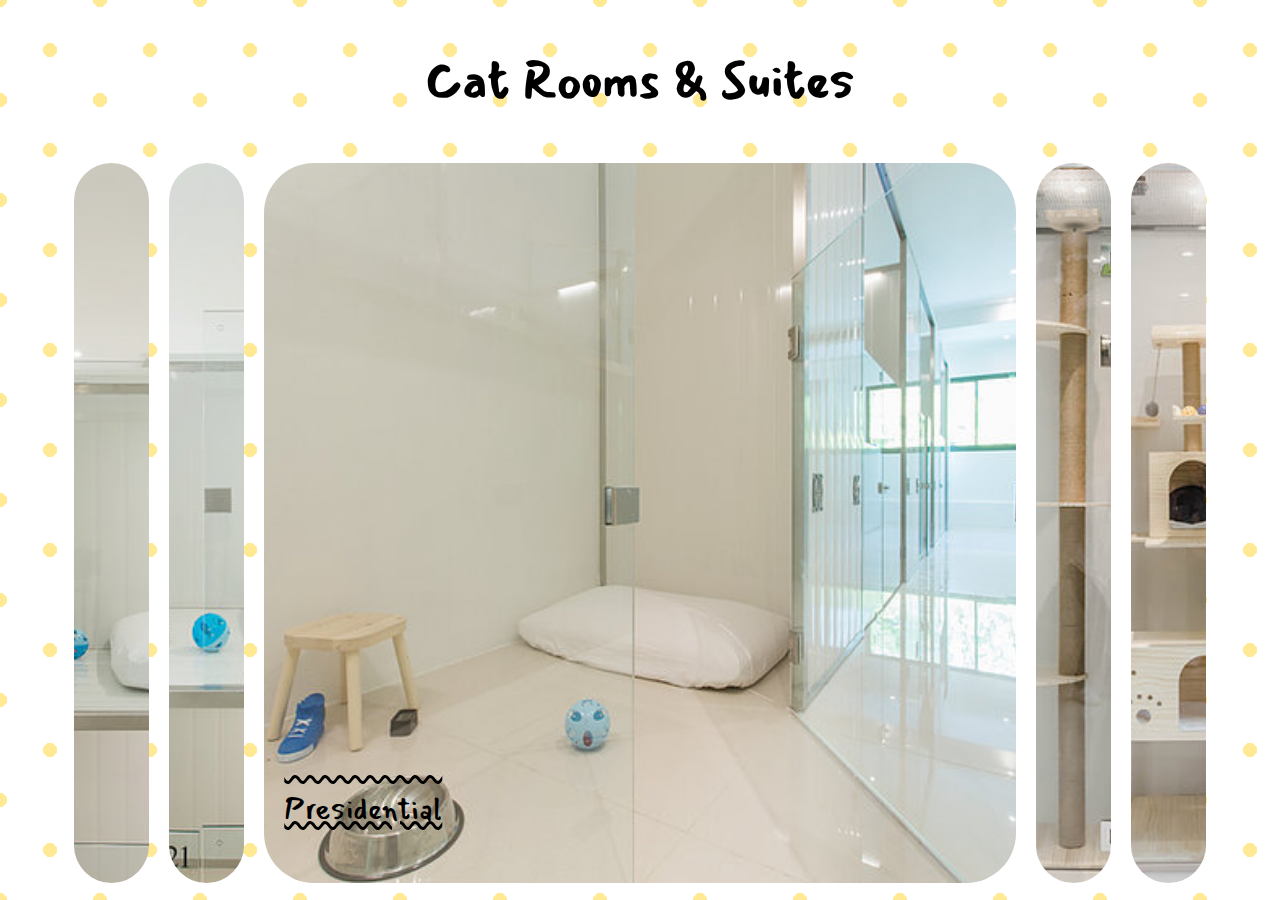
<file: 01-Expanding-Cards/index.html>
<!DOCTYPE html>
<html lang="en">

<head>
  <meta charset="UTF-8">
  <meta http-equiv="X-UA-Compatible" content="IE=edge">
  <meta name="viewport" content="width=device-width, initial-scale=1.0">
  <link rel="icon" href="images/cat.png">
  <link rel="stylesheet" href="https://cdnjs.cloudflare.com/ajax/libs/font-awesome/5.15.2/css/all.min.css">
  <link rel="stylesheet" href="styles.css">
  <title>Pet Hotel</title>

</head>

<body>
  <h1>Cat Rooms & Suites</h1>
  <div class="container">
    <div class="panel" style="background-image: url('images/standard.jpg');">
      <h3>Standard</h3>
    </div>
    <div class="panel" style="background-image: url('images/deluxe.jpg');">
      <h3>Deluxe</h3>
    </div>
    <div class="panel active" style="background-image: url('images/presidential_suite.jpg');">
      <h3>Presidential</h3>
    </div>
    <div class="panel" style="background-image: url('images/standard_cat.jpg');">
      <h3>Standard Tree</h3>
    </div>
    <div class="panel" style="background-image: url('images/junior_suite_cat.jpg');">
      <h3>Deluxe Tree</h3>
    </div>
  </div>

  <script src="script.js"></script>
</body>

</html>
</file>
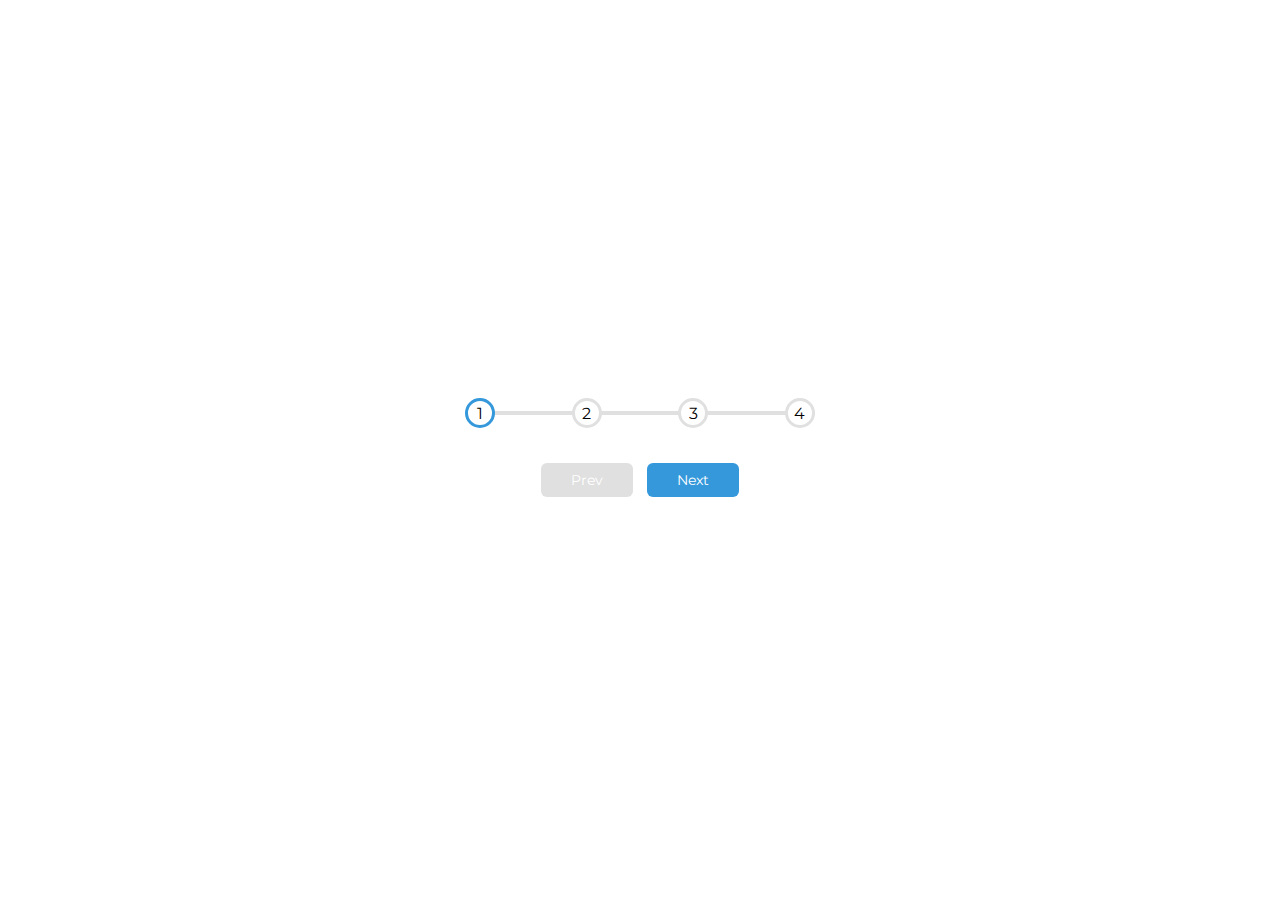
<file: 02-Progress-Steps/index.html>
<!DOCTYPE html>
<html lang="en">

<head>
  <meta charset="UTF-8">
  <meta http-equiv="X-UA-Compatible" content="IE=edge">
  <meta name="viewport" content="width=device-width, initial-scale=1.0">
  <link rel="stylesheet" href="https://cdnjs.cloudflare.com/ajax/libs/font-awesome/5.15.2/css/all.min.css">
  <link rel="stylesheet" href="styles.css">
  <title>Progress Steps</title>

</head>

<body>

  <div class="container">
    <div class="progress-container">
      <div class="progress" id="progress"></div>
      <div class="circle active">1</div>
      <div class="circle">2</div>
      <div class="circle">3</div>
      <div class="circle">4</div>
    </div>

    <button class="btn" id="prev" disabled>Prev</button>
    <button class="btn" id="next">Next</button>
  </div>

  <script src="script.js"></script>
</body>

</html>
</file>
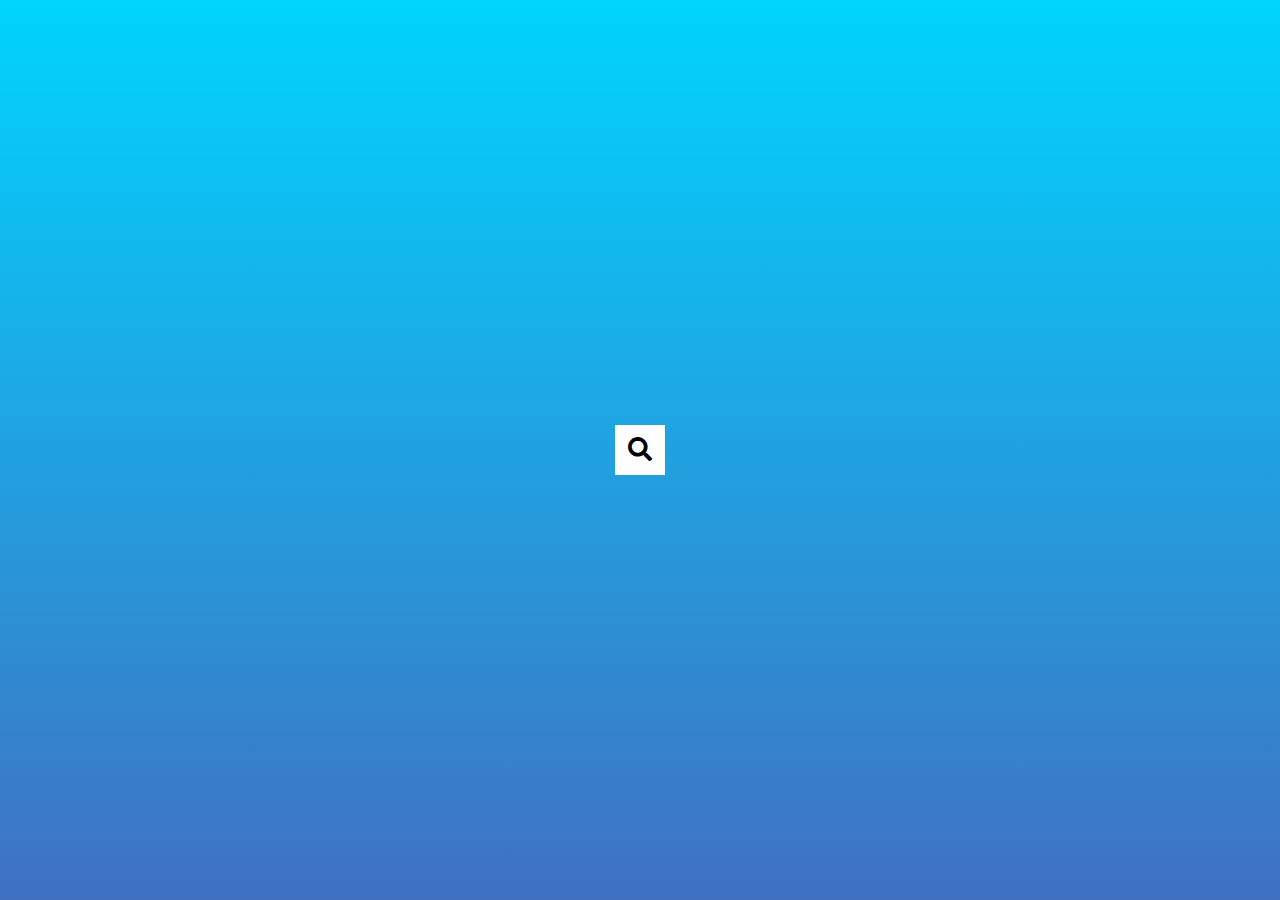
<file: 04-Hidden-Search-Widget/index.html>
<!DOCTYPE html>
<html lang="en">

<head>
  <meta charset="UTF-8">
  <meta http-equiv="X-UA-Compatible" content="IE=edge">
  <meta name="viewport" content="width=device-width, initial-scale=1.0">
  <link rel="stylesheet" href="https://cdnjs.cloudflare.com/ajax/libs/font-awesome/5.15.2/css/all.min.css">
  <link rel="stylesheet" href="styles.css">
  <title>Hidden Search</title>

</head>

<body>
  <div class="search">
    <input type="text" class="input" placeholder="Search ...">
    <button class="btn">
      <i class="fas fa-search"></i>
    </button>
  </div>

  <script src="script.js"></script>
</body>

</html>
</file>
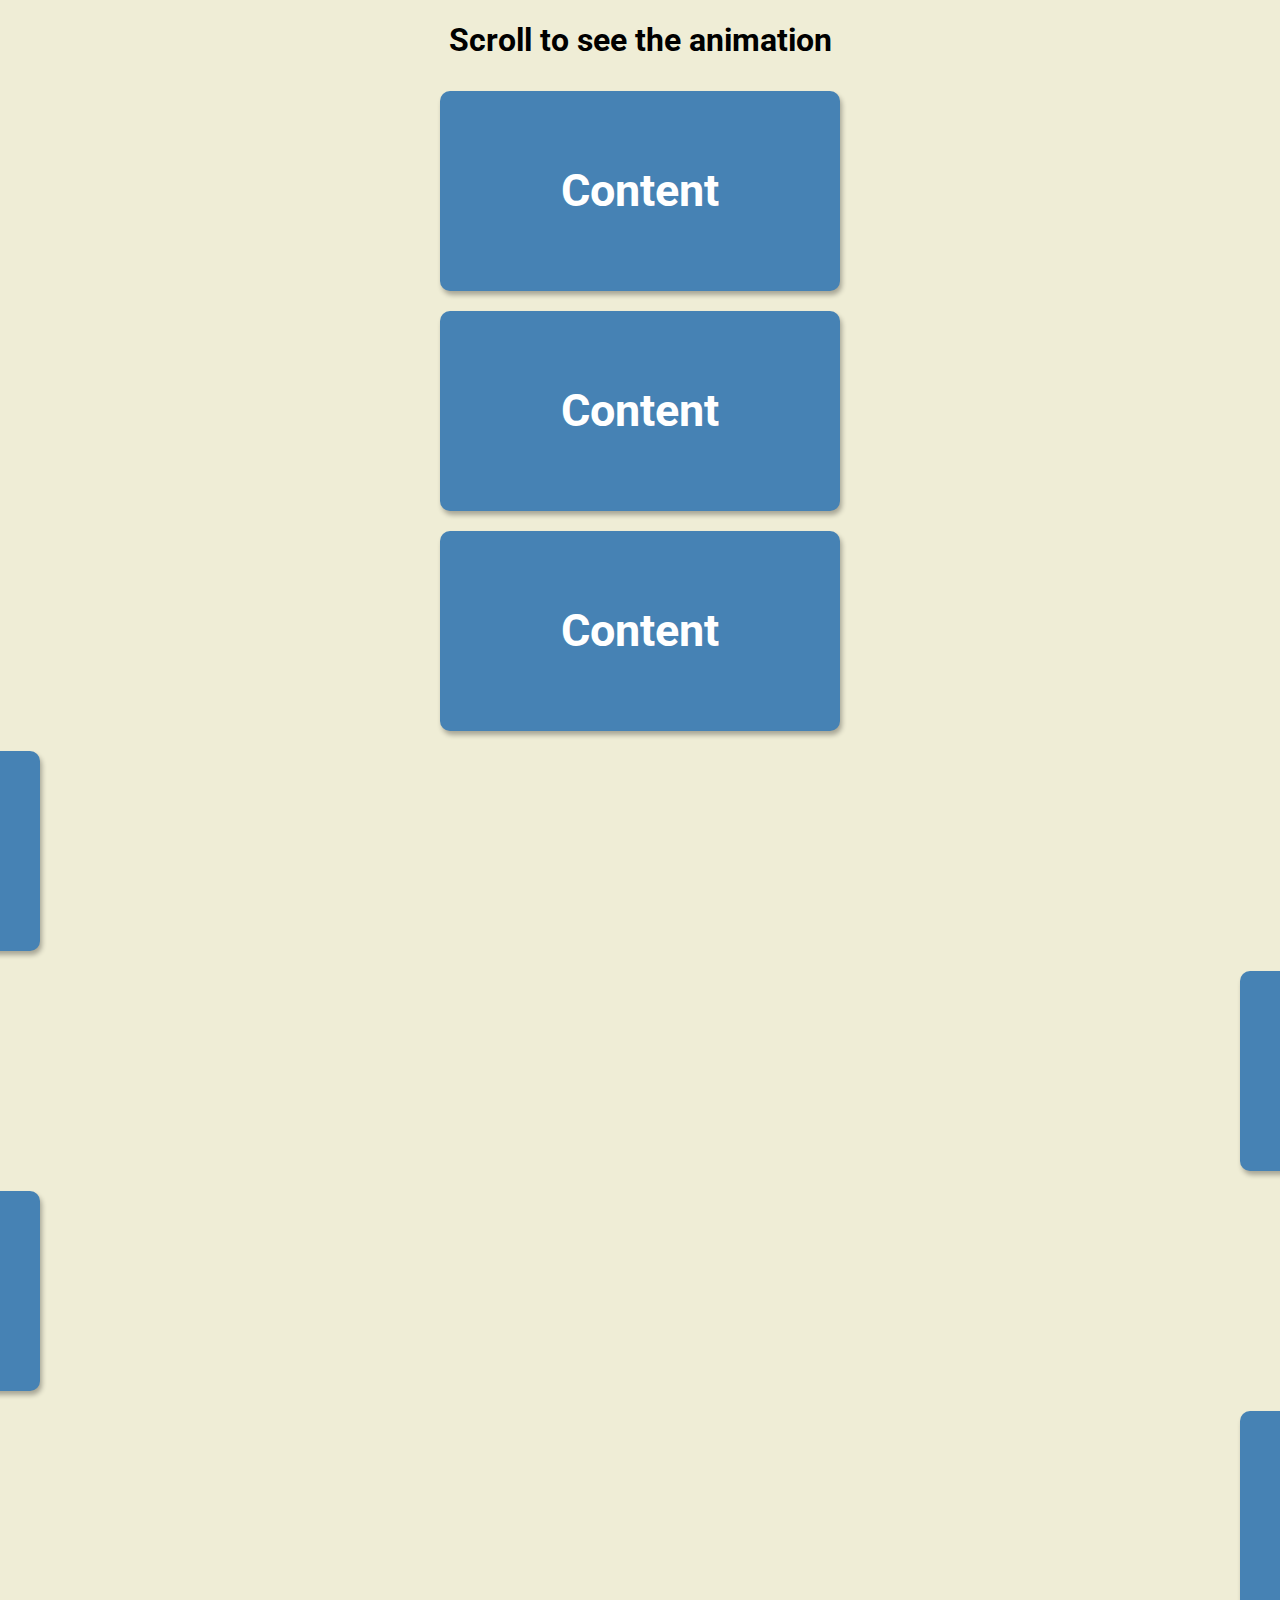
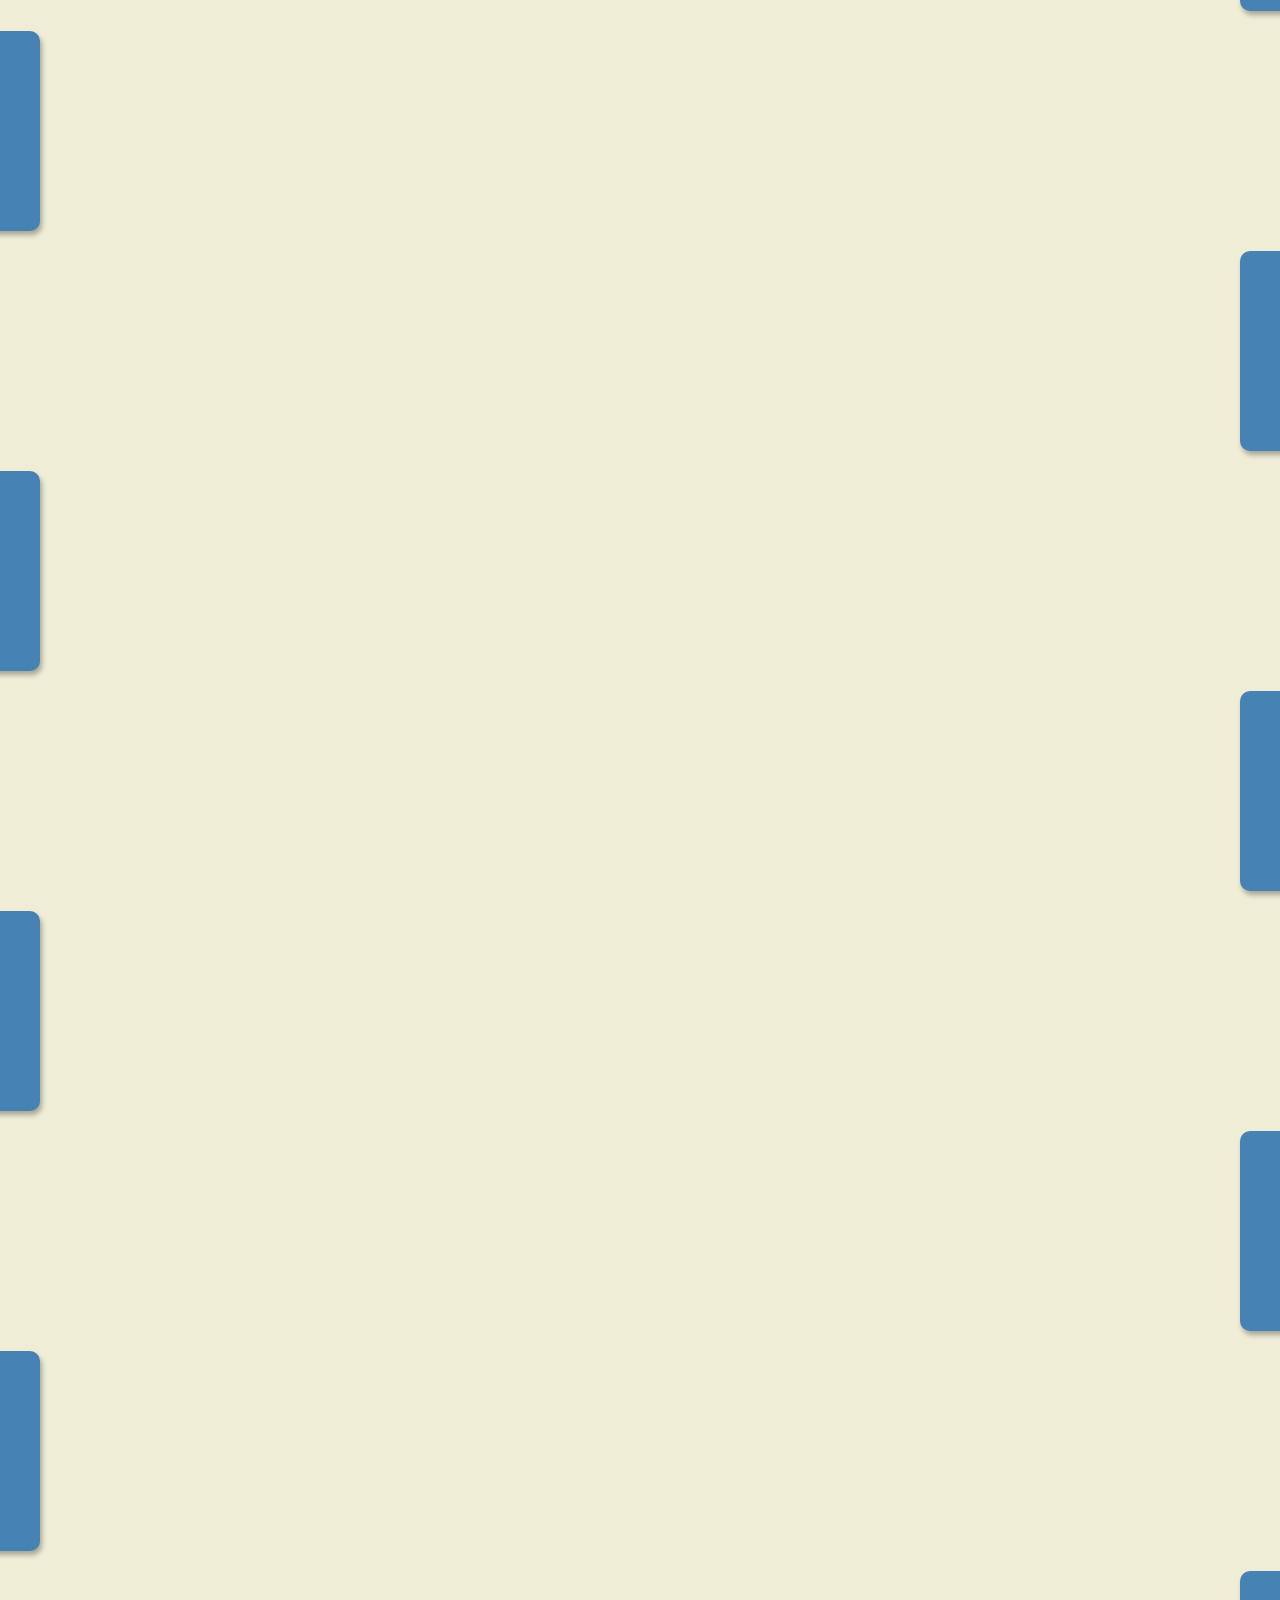
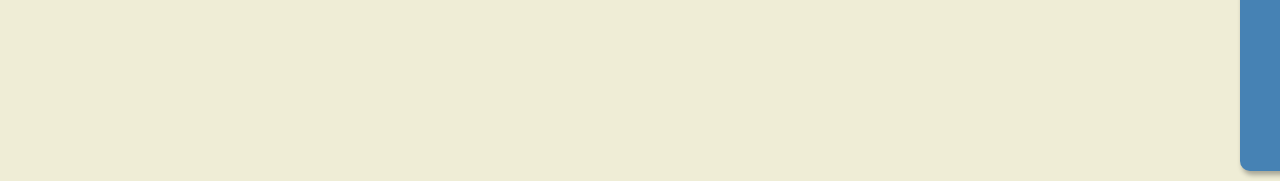
<file: 06-Scroll-Animation/index.html>
<!DOCTYPE html>
<html lang="en">

<head>
  <meta charset="UTF-8">
  <meta http-equiv="X-UA-Compatible" content="IE=edge">
  <meta name="viewport" content="width=device-width, initial-scale=1.0">
  <link rel="stylesheet" href="https://cdnjs.cloudflare.com/ajax/libs/font-awesome/5.15.2/css/all.min.css">
  <link rel="stylesheet" href="styles.css">
  <title>Scroll Animation</title>

</head>

<body>
  <h1>Scroll to see the animation</h1>
  <div class="box">
    <h2>Content</h2>
  </div>
  <div class="box">
    <h2>Content</h2>
  </div>
  <div class="box">
    <h2>Content</h2>
  </div>
  <div class="box">
    <h2>Content</h2>
  </div>
  <div class="box">
    <h2>Content</h2>
  </div>
  <div class="box">
    <h2>Content</h2>
  </div>
  <div class="box">
    <h2>Content</h2>
  </div>
  <div class="box">
    <h2>Content</h2>
  </div>
  <div class="box">
    <h2>Content</h2>
  </div>
  <div class="box">
    <h2>Content</h2>
  </div>
  <div class="box">
    <h2>Content</h2>
  </div>
  <div class="box">
    <h2>Content</h2>
  </div>
  <div class="box">
    <h2>Content</h2>
  </div>
  <div class="box">
    <h2>Content</h2>
  </div>
  <div class="box">
    <h2>Content</h2>
  </div>

  <script src="script.js"></script>
</body>

</html>
</file>
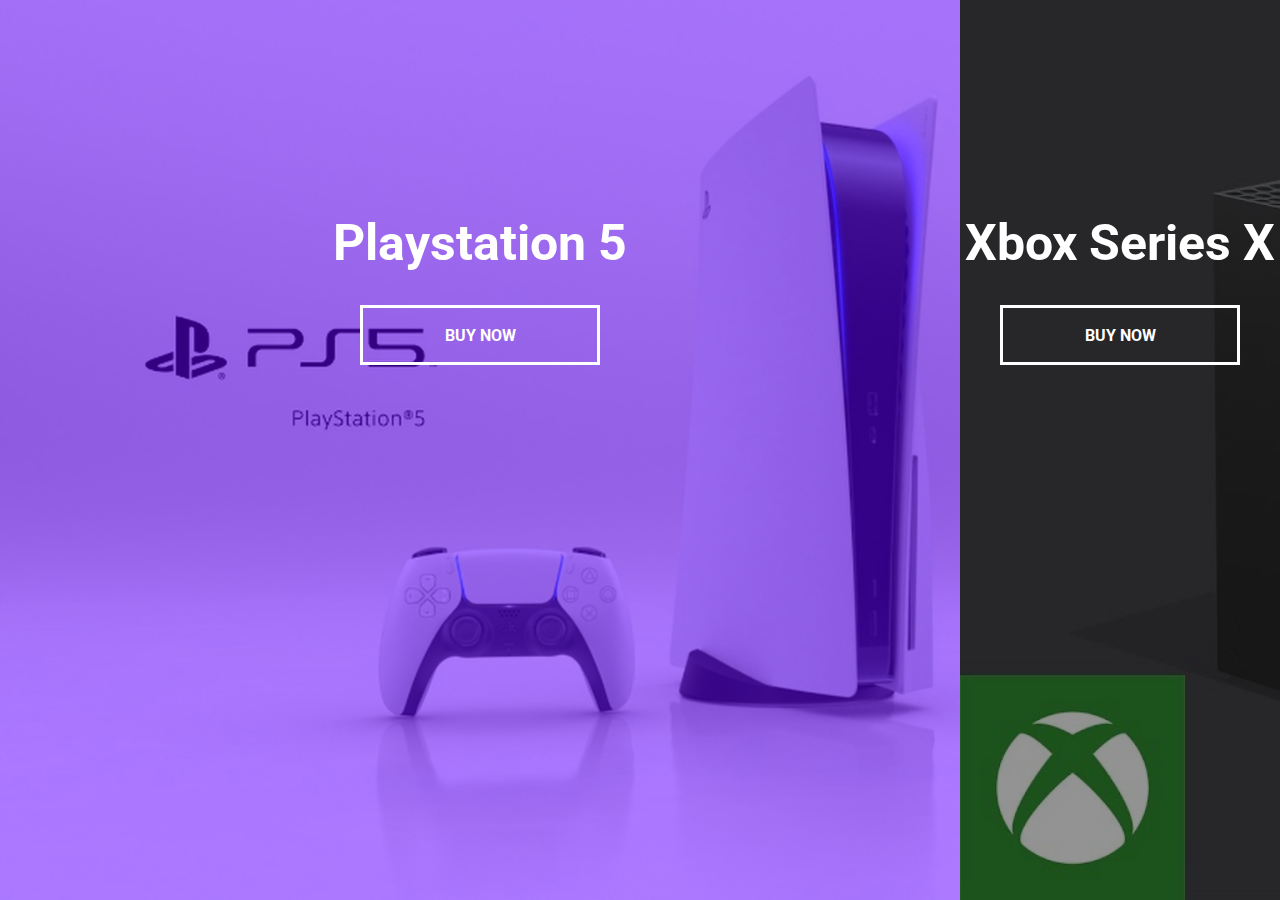
<file: 07-Split-Landing-Page/index.html>
<!DOCTYPE html>
<html lang="en">

<head>
  <meta charset="UTF-8">
  <meta http-equiv="X-UA-Compatible" content="IE=edge">
  <meta name="viewport" content="width=device-width, initial-scale=1.0">
  <link rel="stylesheet" href="https://cdnjs.cloudflare.com/ajax/libs/font-awesome/5.15.2/css/all.min.css">
  <link rel="stylesheet" href="styles.css">
  <title>Split Landing Page</title>

</head>

<body>
  <div>
    <div class="split left">
      <div class="layer">
        <div class="centered">
          <h1>Playstation 5</h1>
          <a href="#" class="btn">BUY NOW</a>
        </div>

      </div>

    </div>
    <div class="split right">
      <div class="layer">
        <div class="centered">
          <h1>Xbox Series X</h1>
          <a href="#" class="btn">BUY NOW</a>
        </div>
      </div>
    </div>
  </div>


  <script src="script.js"></script>
</body>

</html>
</file>
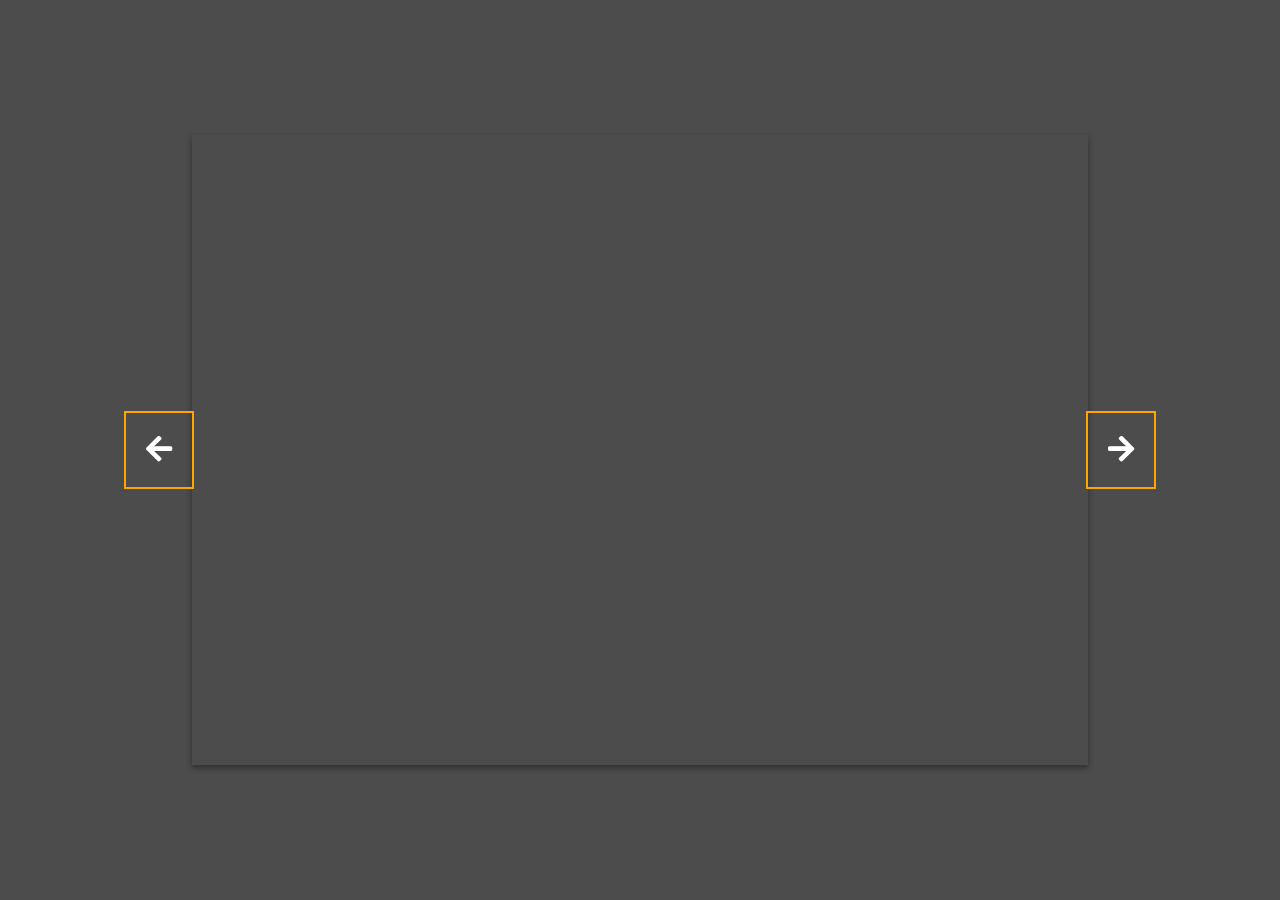
<file: 18-Background-Slider/index.html>
<!DOCTYPE html>
<html lang="en">

<head>
  <meta charset="UTF-8">
  <meta http-equiv="X-UA-Compatible" content="IE=edge">
  <meta name="viewport" content="width=device-width, initial-scale=1.0">
  <link rel="stylesheet" href="https://cdnjs.cloudflare.com/ajax/libs/font-awesome/5.15.2/css/all.min.css">
  <link rel="stylesheet" href="styles.css">
  <title>Background Slider</title>

</head>

<body>
  <div class="slider-container">
    <div class="slide active" style="background-image: url('https://images.unsplash.com/photo-1494783367193-149034c05e8f?ixid=MnwxMjA3fDB8MHxzZWFyY2h8M3x8c2NlbmVyeXxlbnwwfDB8MHx8&ixlib=rb-1.2.1&auto=format&fit=crop&w=1400&q=60');"></div>
    <div class="slide" style="background-image: url('https://images.unsplash.com/photo-1541890289-b86df5bafd81?ixid=MnwxMjA3fDB8MHxzZWFyY2h8NXx8c2NlbmVyeXxlbnwwfDB8MHx8&ixlib=rb-1.2.1&auto=format&fit=crop&w=1400&q=60');"></div>
    <div class="slide" style="background-image: url('https://images.unsplash.com/photo-1472214103451-9374bd1c798e?ixid=MnwxMjA3fDB8MHxzZWFyY2h8Nnx8c2NlbmVyeXxlbnwwfDB8MHx8&ixlib=rb-1.2.1&auto=format&fit=crop&w=1400&q=60');"></div>
    <div class="slide" style="background-image: url('https://images.unsplash.com/photo-1490750967868-88aa4486c946?ixid=MnwxMjA3fDB8MHxzZWFyY2h8OHx8c2NlbmVyeXxlbnwwfDB8MHx8&ixlib=rb-1.2.1&auto=format&fit=crop&w=1400&q=60');"></div>
    <div class="slide" style="background-image: url('https://images.unsplash.com/photo-1519331379826-f10be5486c6f?ixid=MnwxMjA3fDB8MHxzZWFyY2h8MXx8cGFya3xlbnwwfDB8MHx8&ixlib=rb-1.2.1&auto=format&fit=crop&w=1400&q=60');"></div>
  </div>
  <button class="arrow left-arrow" id="left"><i class="fas fa-arrow-left"></i></button>
  <button class="arrow right-arrow" id="right"><i class="fas fa-arrow-right"></i></button>
  <script src="script.js"></script>
</body>

</html>
</file>
<file: 01-Expanding-Cards/styles.css>
@import url('https://fonts.googleapis.com/css2?family=Mansalva&display=swap');

* {
	box-sizing: border-box;
}

body {
  font-family: 'Mansalva', cursive;
  display: flex; 
  flex-direction: column;
  align-items: center;
  justify-content: center;
  height: 100vh;
  overflow: hidden;
  margin: 0;
  background-image: radial-gradient(#FFEA93
    10%, transparent 10%), radial-gradient(#FFEA93 10%, transparent 10%);
  background-color: #fff;
  background-position: 0 0, 50px 50px;
  background-size: 100px 100px;
}

h1 {
  font-size: 50px;
  font-weight: 700;
}

.container {
  display: flex;
  width: 90vw;
}

.panel {
  background-size: auto 100%;
  background-position: center;
  background-repeat: no-repeat;
  height: 80vh;
  border-radius: 50px;
  cursor: pointer;
  flex: 0.5;
  margin: 10px;
  position: relative;
  transition: flex 0.7s ease-in;
}

.panel h3 {
  font-size: 30px;
  font-weight: 400;
  text-decoration: underline overline;
  text-decoration-style: wavy;
  position: absolute;
  bottom: 20px;
  left: 20px;
  opacity: 0;
}

.panel.active {
  flex: 5;
}

.panel.active h3 {
  opacity: 1;
  transition: opacity 0.2s ease-in 0.5s;
}

@media (max-width: 480px) {
	.container {
		width: 100vw;
	}
	
	.panel:nth-of-type(4), .panel:nth-of-type(5) {
		display: none;
	}
}
</file>
<file: 02-Progress-Steps/styles.css>
@import url('https://fonts.googleapis.com/css2?family=Montserrat&display=swap');

:root {
  --line-border-fill: #3498db;
  --line-border-empty: #e0e0e0;
}

* {
	box-sizing: border-box;
}

body {
  font-family: 'Montserrat', sans-serif;
  display: flex;
  align-items: center;
  justify-content: center;
  height: 100vh;
  overflow: hidden;
  margin: 0;
}

.container {
  text-align: center;
}

.progress-container {
  display: flex;
  justify-content: space-between;
  position: relative;
  margin-bottom: 30px;
  max-width: 100%;
  width: 350px;
}

.progress-container::before {
  content:'';
  background-color: var(--line-border-empty);
  height: 4px;
  width: 100%;
  position: absolute;
  top: 50%;
  left: 0;
  transform: translateY(-50%);
  z-index: -1;
}

.progress {
  background-color: var(--line-border-fill);
  height: 4px;
  width: 0%;
  position: absolute;
  top: 50%;
  left: 0;
  transform: translateY(-50%);
  z-index: -1;
  transition: 0.4s ease;
}

.circle {
  background-color: #fff;
  height: 30px;
  width: 30px;
  border: 3px solid var(--line-border-empty);
  border-radius: 50%;
  display: flex;
  align-items: center;
  justify-content: center;
  transition: 0.4s ease;
}

.circle.active {
  border-color: var(--line-border-fill);
}

.btn {
  background-color: var(--line-border-fill);
  color: #FFF;
  font-family: inherit;
  border: 0;
  border-radius: 6px;
  padding: 8px 30px;
  margin: 5px;
  cursor: pointer;
  font-size: 14px;
}

.btn:active {
  transform: scale(0.98);
}

.btn:focus {
  outline: 0;
}

.btn:disabled {
  background-color: var(--line-border-empty);
  cursor: not-allowed;
}
</file>
<file: 04-Hidden-Search-Widget/styles.css>
@import url('https://fonts.googleapis.com/css2?family=Roboto:wght@400;700&display=swap');

* {
	box-sizing: border-box;
}

body {
  background: linear-gradient(0deg, rgba(65,112,193,1) 0%, rgba(0,212,255,1) 100%);
  font-family: 'Roboto', sans-serif;
  display: flex;
  align-items: center;
  justify-content: center;
  height: 100vh;
  overflow: hidden;
  margin: 0;
}

.search {
  position: relative;
  height: 50px;
}

.search .input {
  background-color: #fff;
  border: 0;
  font-size: 18px;
  padding: 15px;
  height: 50px;
  width: 50px;
  transition: width 0.3s ease;
}

.btn {
  position: absolute;
  top: 0;
  left: 0;
  cursor: pointer;
  background-color: #fff;
  border: 0;
  font-size: 24px;
  height: 50px;
  width: 50px;
  transition: transform 0.3s ease;
}

.search.active .input {
  width: 250px;
}

.search.active .btn {
  transform: translateX(200px);
}

.input:focus, .btn:focus {
  outline: 0;
}
</file>
<file: 06-Scroll-Animation/styles.css>
@import url('https://fonts.googleapis.com/css2?family=Roboto:wght@400;700&display=swap');

* {
	box-sizing: border-box;
}

body {
  font-family: 'Roboto', sans-serif;
  background-color: #efedd6;
  display: flex;
  flex-direction: column;
  align-items: center;
  justify-content: center;
  margin: 0;
  overflow-x: hidden;
}

.box {
  background-color: steelblue;
  color: #fff;
  margin: 10px;
  width: 400px;
  height: 200px;
  display: flex;
  align-items: center;
  justify-content: center;
  border-radius: 10px;
  box-shadow: 2px 4px 5px rgba(0, 0, 0, 0.3);
  transform: translateX(200%);
  transition: transform 0.4s ease;
}

.box:nth-of-type(even) {
  transform: translateX(-200%);
}

.box.show {
  transform: translateX(0);
}

.box h2 {
  font-size: 45px;
}
</file>
<file: 07-Split-Landing-Page/styles.css>
@import url('https://fonts.googleapis.com/css2?family=Roboto:wght@400;700&display=swap');

* {
	box-sizing: border-box;
}

body {
  font-family: 'Roboto', sans-serif;
  height: 100vh;
  overflow: hidden;
  margin: 0;
}

.split {
  height: 100vh;
  width: 50vw;
  position: absolute;
  overflow: hidden;
  top: 0;
}

.left {
  left: 0;
  background-image: url("./images/ps.jpg");
  background-repeat: no-repeat;
  background-size: cover;
}

.right {
  right: 0;
  background-image: url("./images/xbox.jpg");
  background-repeat: no-repeat;
  background-size: cover;
}

.layer {
  width: 100%;
  height: 100%;
}

.left .layer {
  background-color: rgba(102, 0, 255, 0.5);
}

.right .layer {
  background-color: rgba(40, 40, 40, 0.5);
}

.centered {
  position: absolute;
  top: 20%;
  left: 50%;
  transform: translateX(-50%);
}

h1 {
  color: #FFF;
  font-size: 50px;
  white-space: nowrap;
}

.btn {
  display: flex;
  align-items: center;
  justify-content: center;
  margin: auto;
  width: 15rem;
  height: 60px;
  background: transparent;
  color: #FFF;
  border: solid #FFF 0.2rem;
  font-size: 1rem;
  font-weight: 700;
  text-decoration: none;
}

.btn:hover {
  cursor: pointer;
}

.left .btn:hover {
  background-color: rgb(102, 0, 255);
  border: solid rgb(102, 0, 255) 3px;
}

.right .btn:hover {
  background-color: #177A25;
  border: solid #177A25 3px;
}

.split.open {
  width: 75vw;
  transition: width 1s ease;
}

.split.close {
  width: 25vw;
  transition: width 1s ease;
}


@media (max-width: 800px) {
  h1 {
    font-size: 2rem;
  }

  .btn {
    width: 12rem;
  }
}
</file>
<file: 18-Background-Slider/styles.css>
@import url("https://fonts.googleapis.com/css2?family=Roboto:wght@400;700&display=swap");

* {
	box-sizing: border-box;
}

body {
	font-family: "Roboto", sans-serif;
	display: flex;
	flex-direction: column;
	align-items: center;
	justify-content: center;
	height: 100vh;
	overflow: hidden;
	margin: 0;
	background-position: center center;
	background-size: cover;
	transition: 0.4s;
}

body::before {
	content: "";
	position: absolute;
	top: 0;
	left: 0;
	background-color: rgba(0, 0, 0, 0.7);
	width: 100%;
	height: 100vh;
	z-index: -1;
}

.slider-container {
	width: 70vw;
	height: 70vh;
	box-shadow: 0 3px 6px rgba(0, 0, 0, 0.16), 0 3px 6px rgba(0, 0, 0, 0.23);
	position: relative;
	overflow: hidden;
}

.slide {
	opacity: 0;
	width: 100vw;
	height: 100vh;
	background-position: center center;
	background-size: cover;
	position: absolute;
	top: -15vh;
	left: -15vw;
	z-index: 1;
	transition: 0.4s ease;
}

.slide.active {
	opacity: 1;
}

button {
	background-color: transparent;
	color: #fff;
	padding: 20px;
	font-size: 30px;
	border: 2px solid orange;
	position: fixed;
	top: 50%;
	transform: translateY(-50%);
	cursor: pointer;
}

.left-arrow {
	left: calc(15vw - 68px);
}

.right-arrow {
	right: calc(15vw - 68px);
}
</file>
